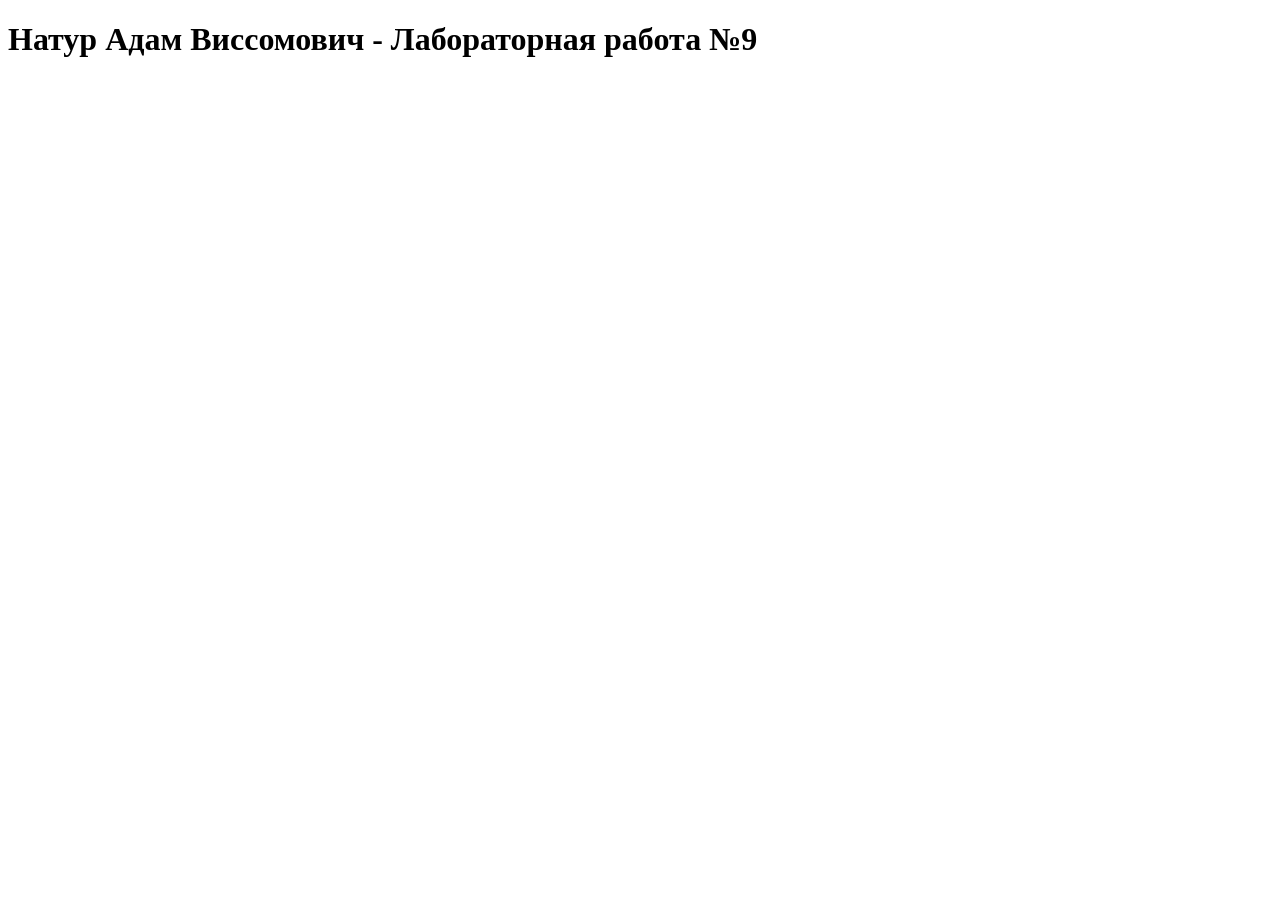
<file: index.html>
<!DOCTYPE html>
<html lang="en">
<head>
    <meta charset="UTF-8">
    <meta http-equiv="X-UA-Compatible" content="IE=edge">
    <meta name="viewport" content="width=<device-width>, initial-scale=1.0">
    <title>Document</title>
</head>
<body>
    <header>
        <h1>Натур Адам Виссомович - Лабораторная работа №9</h1>
    </header>
    <main>
        <script src = "scripts.js"></script>
    </main>
</body>
</html>
</file>
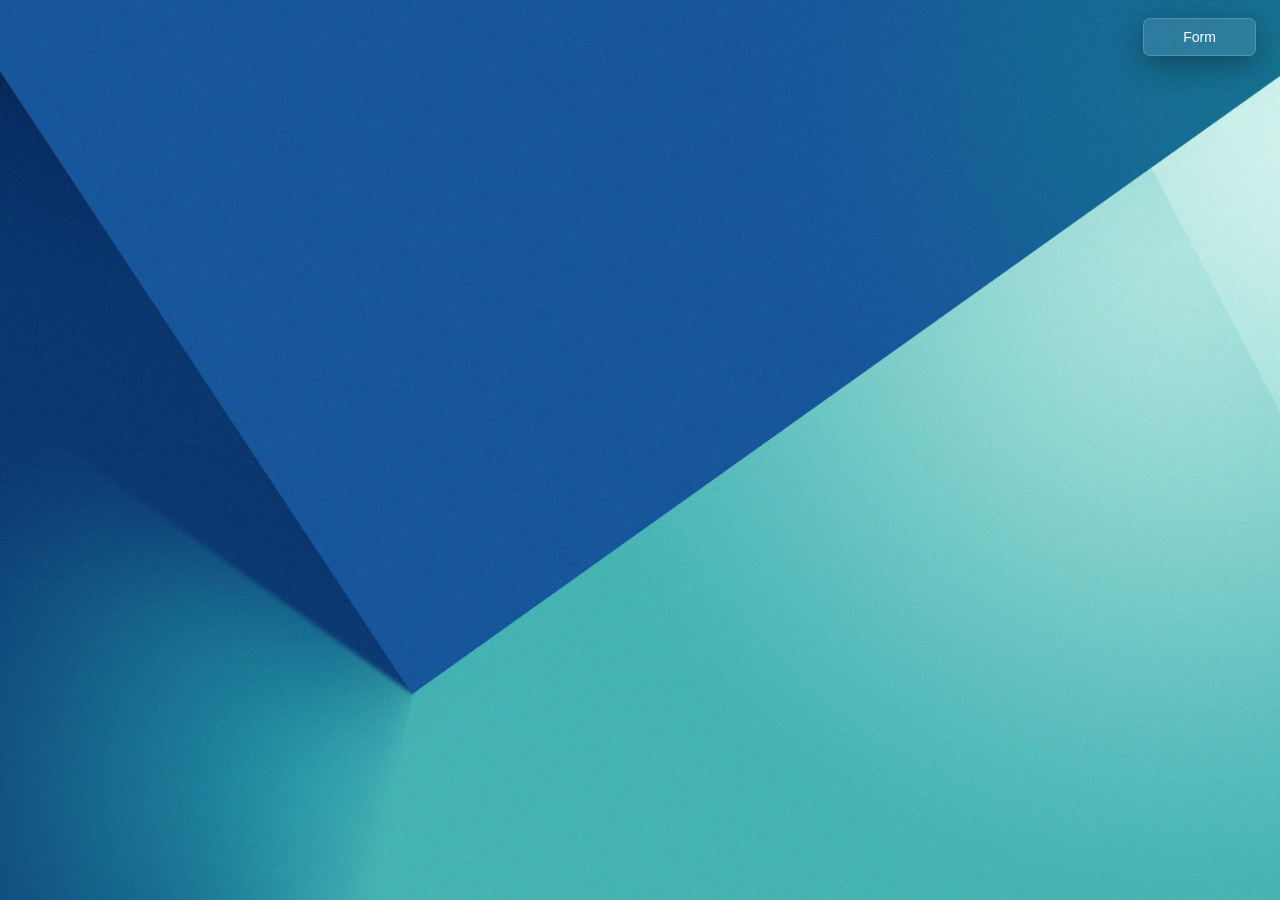
<file: Form/index.html>
<!DOCTYPE html>
<html lang="en">
  <head>
    <meta charset="UTF-8" />
    <meta http-equiv="X-UA-Compatible" content="IE=edge" />
    <meta name="viewport" content="width=device-width, initial-scale=1.0" />
    <link rel="stylesheet" href="style.css" />

    <link rel="preconnect" href="https://fonts.googleapis.com" />
    <link rel="preconnect" href="https://fonts.gstatic.com" crossorigin />
    <link
      href="https://fonts.googleapis.com/css2?family=DM+Sans&family=Fredoka+One&family=Roboto:wght@100&display=swap"
      rel="stylesheet"
    />
    <title>Document</title>
  </head>

  <body>
    <header>
      <button id="callerButton" class="chat_button glass">Form</button>
    </header>

    <main>
      <div id="mainDiv" class="mainDiv">
        <div id="formModal" class="formBox glassMain">
          <form
            id="form"
            class="form"
            name="contact"
            method="POST"
            data-netlify="true"
          >
            <label class="input-label"
              ><span class="input-title">E-mail</span>
              <input
                id="inputMail"
                class="input inputMail"
                placeholder="E-mail"
                type="email"
                name="mail"
                required
              />
            </label>
            <div id="error" class="errorDiv">
              <img src="img/error.svg" class="errorImage" width="20px" /><span
                id="errorText"
                >Let's start!</span
              >
            </div>
            <label class="input-label"
              ><span class="input-title">Password</span>
              <input
                id="inputPassword"
                class="input inputPassword"
                placeholder="Password"
                type="password"
                name="Password"
                minlength="6"
                required
              />
            </label>
          </form>
        </div>
        <div class="container">
          <div class="btn-holder">
            <button id="showButton" class="showButton">show</button>
            <input
              type="submit"
              form="form"
              id="loginButton"
              class="loginButton"
              value="Login"
            />
          </div>
        </div>
      </div>
    </main>
    <script src="main.js"></script>
  </body>
</html>
</file>
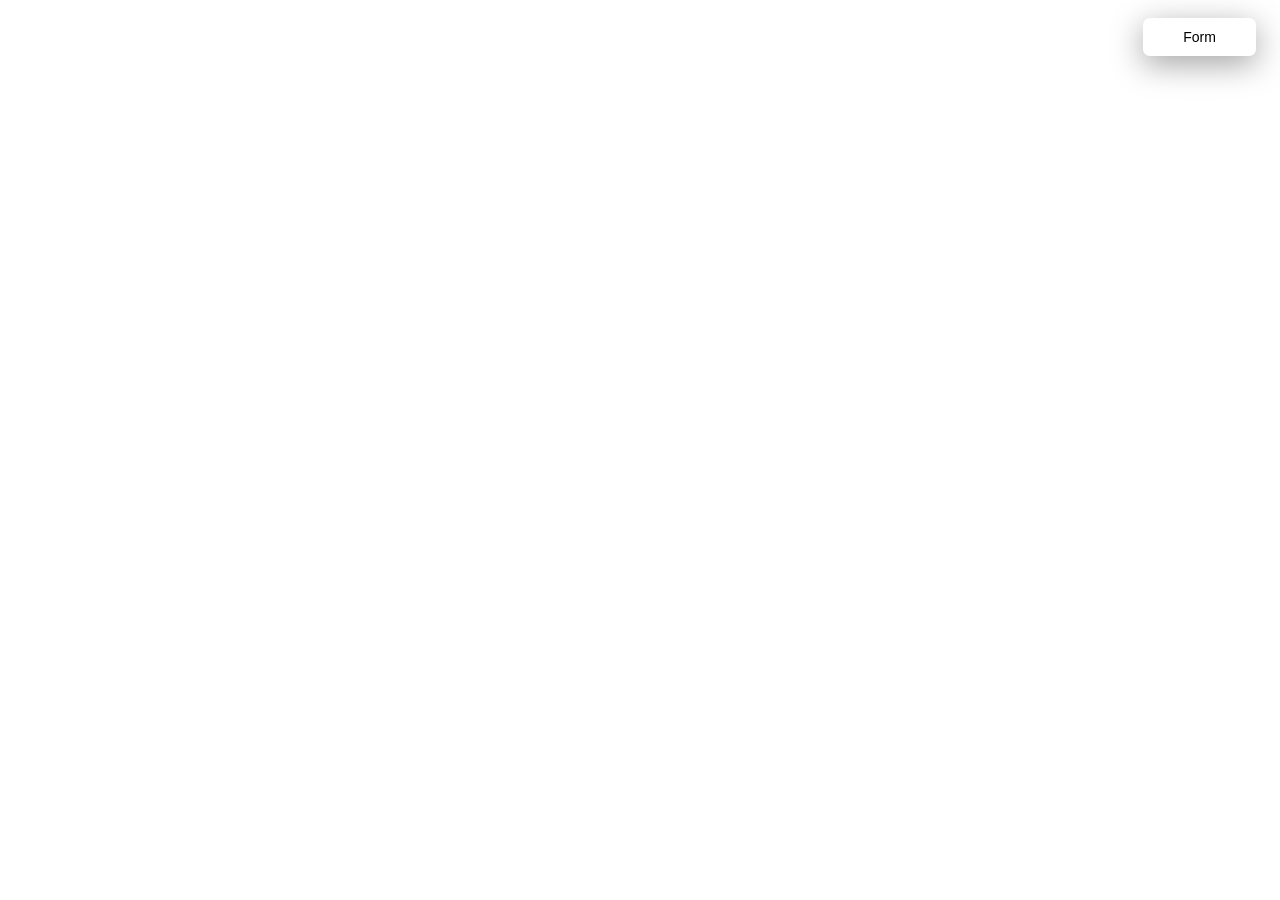
<file: Forms/index.html>
<!DOCTYPE html>
<html lang="en">
  <head>
    <meta charset="UTF-8" />
    <meta http-equiv="X-UA-Compatible" content="IE=edge" />
    <meta name="viewport" content="width=device-width, initial-scale=1.0" />
    <link rel="stylesheet" href="style.css" />

    <link rel="preconnect" href="https://fonts.googleapis.com" />
    <link rel="preconnect" href="https://fonts.gstatic.com" crossorigin />
    <link
      href="https://fonts.googleapis.com/css2?family=DM+Sans&family=Fredoka+One&family=Roboto:wght@100&display=swap"
      rel="stylesheet"
    />
    <link rel="stylesheet" href="https://fonts.googleapis.com/css2?family=Material+Symbols+Outlined:opsz,wght,FILL,GRAD@48,400,0,0" />
    <title>Document</title>
  </head>

  <body>
    <header>
      <button id="callerButton" class="chat_button glass">Form</button>
    </header>

    <main>
      <div id="mainDiv" class="mainDiv">
        <div id="formModal" class="formBox glassMain">
          <form
            id="form"
            class="form"
            name="contact"
            method="POST"
            data-netlify="true"
          >
            <label class="input-label"
              ><span class="input-title">E-mail</span>
              <input
                id="inputMail"
                class="input inputMail"
                placeholder="E-mail"
                type="email"
                name="mail"
                required
              />
            </label>
            <div id="error" class="errorDiv">
              <img src="img/error.svg" class="errorImage" width="20px" /><span
                id="errorText"
                >Let's start!</span
              >
            </div>
            <label class="input-label"
              ><span class="input-title">Password</span>
              <input
                id="inputPassword"
                class="input inputPassword"
                placeholder="Password"
                type="password"
                name="Password"
                minlength="6"
                required
              />
            </label>
          </form>
        </div>
        <div class="container">
          <div class="btn-holder">
            <button id="showButton" class="showButton"> Show        
            </button>
            <input
              type="submit"
              form="form"
              id="loginButton"
              class="loginButton"
              value="Login"
            />
          </div>
        </div>
      </div>
    </main>
    <script src="main.js"></script>
  </body>
</html>
</file>
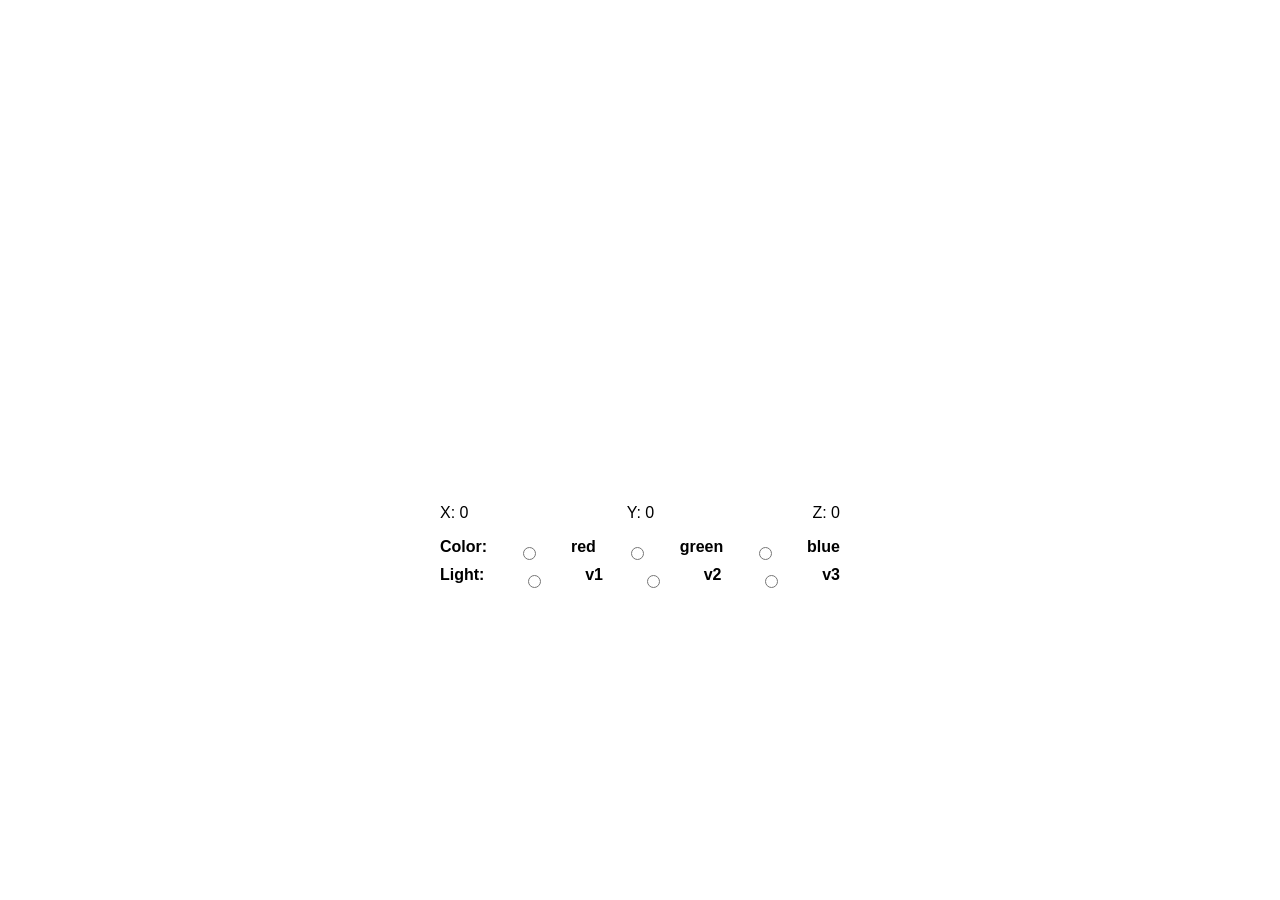
<file: three.js/index.html>
<!DOCTYPE html>
<html lang="en">
  <head>
    <meta charset="UTF-8" />
    <meta http-equiv="X-UA-Compatible" content="IE=edge" />
    <meta name="viewport" content="width=device-width, initial-scale=1.0" />
    <link rel="stylesheet" href="style.css" />

    <title>Document</title>
  </head>
  <body>
    <script type="module" src="main.js"></script>
    <canvas
      style="
        margin-left: auto;
        margin-right: auto;
        display: block;
        width: 900px;
        margin-bottom: 30px;
      "
      id="c"
    ></canvas>
    <form>
      <div id="info" class="flex">
        <p id="x">X: 0</p>
        <p id="y">Y: 0</p>
        <p id="z">Z: 0</p>
      </div>
      <div class="flex">
        <label for="color">Color:</label>
        <input type="radio" id="red" name="color" value="red" />
        <label for="red">red</label>
        <input type="radio" id="green" name="color" value="green" />
        <label for="green">green</label>
        <input type="radio" id="blue" name="color" value="blue" />
        <label for="blue">blue</label>
      </div>

      <div class="flex">
        <label for="light">Light:</label>
        <input type="radio" id="v1" name="light" value="v1" />
        <label for="v1">v1</label>
        <input type="radio" id="v2" name="light" value="v2" />
        <label for="v2">v2</label>
        <input type="radio" id="v3" name="light" value="v3" />
        <label for="v3">v3</label>
      </div>
    </form>
  </body>
</html>
</file>
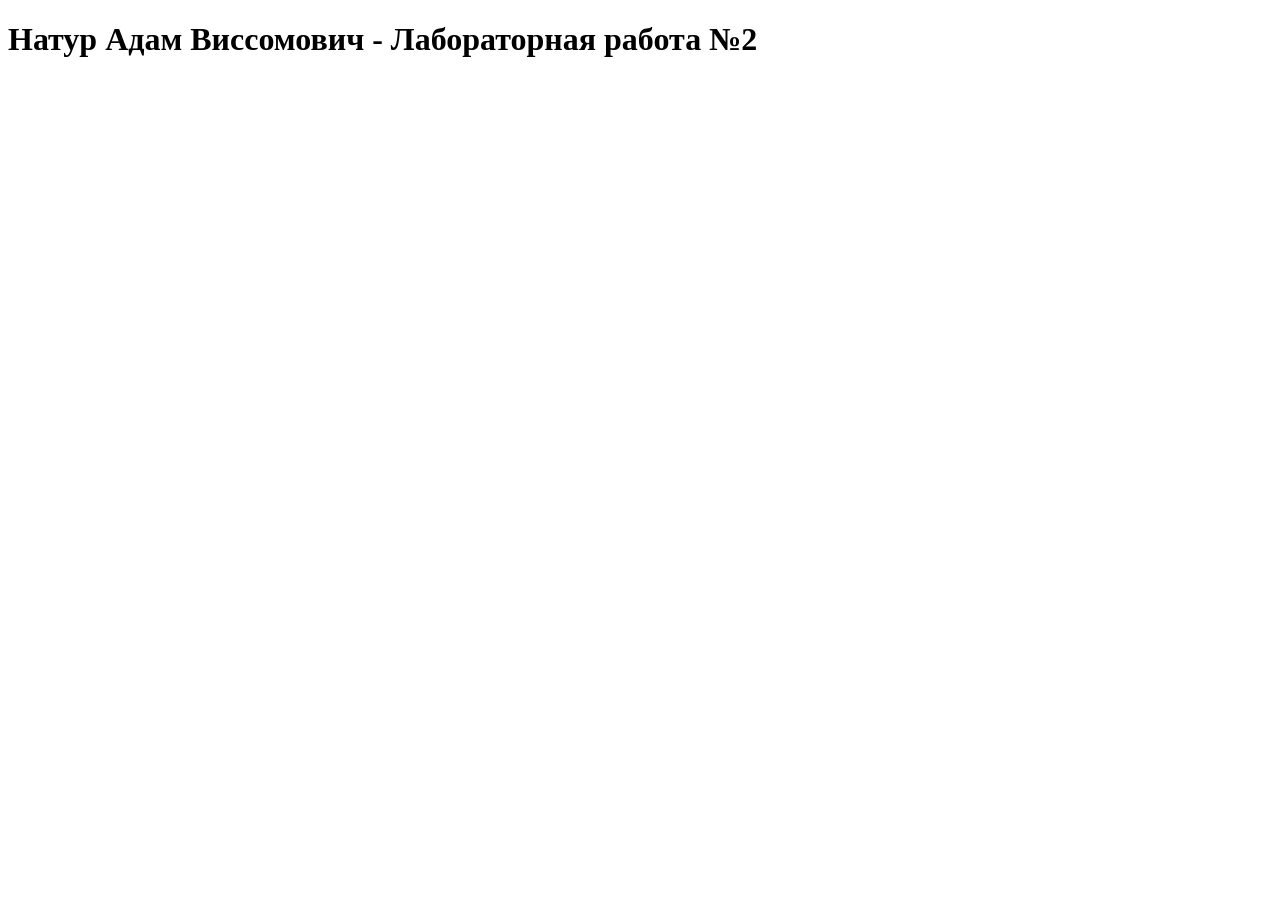
<file: index2.html>
<!DOCTYPE html>
<html lang="en">
<head>
    <meta charset="UTF-8">
    <meta http-equiv="X-UA-Compatible" content="IE=edge">
    <meta name="viewport" content="width=<device-width>, initial-scale=1.0">
    <title>Document</title>
</head>
<body>
    <header>
        <h1>Натур Адам Виссомович - Лабораторная работа №2</h1>
    </header>
    <main>
        <script src = "scripts2.js"></script>
    </main>
</body>
</html>
</file>
<file: Form/style.css>
:root {
  /*Colors*/
  --main-bg-color-1: #10151c;
  --main-bg-color-2: #ffffff;
  --buttons-bg-color: #ffffff;
  --main-text-color: #ffffff;
  --footer-bg-color: #f9f9fb;
  --common-text-color: #7e8597;
  --rare-text-color: #1a1a1a;
  --li-block-color: #141a25;
  --color-footer-button: rgba(255, 255, 255, 0.1);
  --max-width: 1400px;

  /*Fonts*/
  font-size: 62.5%;
  font-weight: 100;

  font-family: "DM Sans", sans-serif;
  font-family: "Fredoka One", cursive;
  font-family: "Roboto", sans-serif;
}

*,
*::before,
*::after {
  box-sizing: border-box;
  margin: 0;
  padding: 0;
}

body {
  background-image: url("img/main.jpg");
  background-repeat: no-repeat;
  background-attachment: fixed;
  background-size: cover;
}

button {
  transition: all 0.5s ease-out;
}

.chat_button {
  font-weight: 500;
  font-size: 1.4rem;
  line-height: 1.8rem;
  color: var(--main-text-color);

  border: none;
  background-color: rgba(255, 255, 255, 0.1);
  width: 113px;
  height: 38px;

  float: right;
  margin-top: 18px;
  margin-right: 24px;
}

header {
  height: 80px;
}
.glass {
  backdrop-filter: blur(1px);
  -webkit-backdrop-filter: blur(10px);
  border-radius: 7px;
  border: 1px solid rgba(255, 255, 255, 0.18);
  box-shadow: 0 8px 32px 0 rgba(0, 0, 0, 0.37);
}

.chat_button:hover {
  transition: all 0.5s ease-out;
  backdrop-filter: blur(3px);
  color: var(--buttons-bg-color);
  transform: scale(1.1, 1.1);
}

.showButton:hover {
  background-color: rgb(54, 123, 222, 0.7);
}

.loginButton:hover {
  background-color: rgb(54, 123, 222, 0.7);
}

.glassMain {
  backdrop-filter: blur(10px);
  -webkit-backdrop-filter: blur(10px);
  border-radius: 20px;
  border: 1px solid rgba(255, 255, 255, 0.18);
  box-shadow: 0 8px 32px 0 rgba(0, 0, 0, 0.37);
}

.formBox {
  display: block;
  width: 500px;
  height: 170px;
  margin-right: auto;
  margin-left: auto;
  margin-top: 35%;
  transition: all 0.5s ease-out;
}

html,
body {
  height: 100%;
}

body > footer {
  position: sticky;
  top: 100vh;
}

.allBlack {
  background-color: var(--main-bg-color-1);
}

::selection {
  background: var(--buttons-bg-color);
}

.abs {
  vertical-align: middle;
  margin-left: 15px;
}

.greyBG_sticky {
  background-color: var(--footer-bg-color);
  border: solid;
  border-width: 1px;
  border-color: #1a1a1a;
  padding: 24px 38px 24px 38px;
  margin-left: auto;
  margin-right: auto;
}

.form {
  width: 450px;
  margin: auto;
  margin-top: 3%;
}

.input-label {
  display: flex;
  align-items: center;
  justify-content: space-between;
  color: #ffffff;
}

.input-label {
  margin-top: 16px;
}

.input-label_type_2 {
  display: flex;
  align-items: center;
  justify-content: space-between;
  color: #ffffff;
  margin-top: 25px;
}

.mainDiv {
  display: none;
}

.input-title {
  margin-right: 35px;
  font-size: 24px;
  font-weight: 500;
  line-height: 1;
}

.input {
  border: 1px solid #ffffff;
  border-radius: 6px;
  padding: 10px 15px;
  background-color: transparent;
  color: #ffffff;
  font-family: inherit;
  font-size: inherit;
  font-weight: 300;
}

.mainDiv {
  width: 500px;
  margin-left: auto;
  margin-right: auto;
}

:focus {
  border-color: var(--buttons-bg-color);
  outline: none;
}

.input,
.button {
  width: 300px;
  flex-shrink: 0;
}

.container {
  justify-content: space-between;
  flex-direction: column;
  display: flex;
}
.container .btn-holder {
  justify-content: flex-end;
  display: flex;
}

.loginButton {
  position: relative;
  border: none;
  height: 30px;
  width: 56px;
  border-radius: 5px;
  background-color: rgb(54, 123, 222, 1);
  color: white;
  margin-top: 25px;
  margin-left: 16px;
}

.showButton {
  position: relative;
  border: none;
  height: 30px;
  width: 56px;
  border-radius: 5px;
  background-color: rgb(54, 123, 222, 1);
  color: white;
  margin-top: 25px;
  margin-left: 16px;
}

input:focus {
  border-color: rgb(37, 126, 251);
}

.errorDiv {
  width: 95px;
  height: 30px;
  border: 2px solid #d60101;
  border-radius: 15px;
  font-weight: 500;
  font-size: 1.1rem;
  line-height: 1.8rem;

  display: flex;
  align-items: center;
  justify-content: space-between;
  padding: 10px;
  background-color: rgb(255, 0, 0, 0.3);
  margin-left: 150px;
  margin-top: 16px;
}

.errorDivDisable {
  margin-top: 24px;
  visibility: hidden;
}

.errorNormal {
  width: 95px;
  height: 30px;
  border: 2px solid #34d000;
  border-radius: 15px;
  font-weight: 500;
  font-size: 1.1rem;
  line-height: 1.8rem;

  display: flex;
  align-items: center;
  justify-content: space-between;
  padding: 10px;
  background-color: rgba(0, 230, 38, 0.2);
  margin-left: 150px;
  margin-top: 16px;
}
</file>
<file: Forms/style.css>
:root {
  /*Colors*/
  --main-bg-color-1: #10151c;
  --main-bg-color-2: #ffffff;
  --buttons-bg-color: #ffffff;
  --main-text-color: #000000;
  --footer-bg-color: #f9f9fb;
  --common-text-color: #7e8597;
  --rare-text-color: #1a1a1a;
  --li-block-color: #141a25;
  --color-footer-button: rgba(255, 255, 255, 0.1);
  --max-width: 1400px;

  /*Fonts*/
  font-size: 62.5%;
  font-weight: 100;

  font-family: "DM Sans", sans-serif;
  font-family: "Fredoka One", cursive;
  font-family: "Roboto", sans-serif;
}

*,
*::before,
*::after {
  box-sizing: border-box;
  margin: 0;
  padding: 0;
}

body {
  background-repeat: no-repeat;
  background-attachment: fixed;
  background-size: cover;
}

button {
  transition: all 0.5s ease-out;
}

.chat_button {
  font-weight: 500;
  font-size: 1.4rem;
  line-height: 1.8rem;
  color: var(--main-text-color);

  border: none;
  background-color: rgba(255, 255, 255, 0.1);
  width: 113px;
  height: 38px;

  float: right;
  margin-top: 18px;
  margin-right: 24px;
}

header {
  height: 80px;
}
.glass {
  backdrop-filter: blur(1px);
  -webkit-backdrop-filter: blur(10px);
  border-radius: 7px;
  border: 1px solid rgba(255, 255, 255, 0.18);
  box-shadow: 0 8px 32px 0 rgba(0, 0, 0, 0.37);
}

.chat_button:hover {
  transition: all 0.5s ease-out;
  backdrop-filter: blur(3px);
  transform: scale(1.1, 1.1);
}

.showButton:hover {
  background-color: rgb(54, 123, 222, 0.7);
}

.showButton::selection {
  background-color: rgb(54, 123, 222, 0.7);

}

.showButton::selection {
  background-color: rgb(54, 123, 222, 0.7);

}

.showNoEye::selection {
  display:none;
}

.showEye::selection {
  display:block;
}


.loginButton:hover {
  background-color: rgb(54, 123, 222, 0.7);
}

.glassMain {
  backdrop-filter: blur(10px);
  -webkit-backdrop-filter: blur(10px);
  border-radius: 20px;
  border: 1px solid rgba(255, 255, 255, 0.18);
  box-shadow: 0 8px 32px 0 rgba(0, 0, 0, 0.37);
}

.formBox {
  display: block;
  width: 500px;
  height: 170px;
  margin-right: auto;
  margin-left: auto;
  margin-top: 35%;
  transition: all 0.5s ease-out;
}

html,
body {
  height: 100%;
}

body > footer {
  position: sticky;
  top: 100vh;
}

.allBlack {
  background-color: var(--main-bg-color-1);
}

::selection {
  background: var(--buttons-bg-color);
}


.abs {
  vertical-align: middle;
  margin-left: 15px;
}

.greyBG_sticky {
  background-color: var(--footer-bg-color);
  border: solid;
  border-width: 1px;
  border-color: #1a1a1a;
  padding: 24px 38px 24px 38px;
  margin-left: auto;
  margin-right: auto;
}

.form {
  width: 450px;
  margin: auto;
  margin-top: 3%;
}

.input-label {
  display: flex;
  align-items: center;
  justify-content: space-between;
  color: #000000;
}

.input-label {
  margin-top: 16px;
}

.input-label_type_2 {
  display: flex;
  align-items: center;
  justify-content: space-between;
  color: #000000;
  margin-top: 25px;
}

.mainDiv {
  display: none;
}

.input-title {
  margin-right: 35px;
  font-size: 24px;
  font-weight: 500;
  line-height: 1;
}

.input {
  border: 1px solid #000000;
  border-radius: 6px;
  padding: 10px 15px;
  background-color: transparent;
  color: #000000;
  font-family: inherit;
  font-size: inherit;
  font-weight: 300;
}

.mainDiv {
  width: 500px;
  margin-left: auto;
  margin-right: auto;
}

:focus {
  border-color: var(--buttons-bg-color);
  outline: none;
}

.input,
.button {
  width: 300px;
  flex-shrink: 0;
}

.container {
  justify-content: space-between;
  flex-direction: column;
  display: flex;
}
.container .btn-holder {
  justify-content: flex-end;
  display: flex;
}

.loginButton {
  position: relative;
  border: none;
  height: 30px;
  width: 56px;
  border-radius: 5px;
  background-color: rgb(0, 0, 0);
  color: rgb(255, 255, 255);
  margin-top: 25px;
  margin-left: 16px;
}

.showButton {
  position: relative;
  border: none;
  height: 30px;
  width: 56px;
  border-radius: 5px;
  background-color: rgb(0, 0, 0);
  color: white;
  margin-top: 25px;
  margin-left: 16px;
  
}

input:focus {
  border-color: rgb(0, 0, 0);
}

.errorDiv {
  width: 95px;
  height: 30px;
  border: 2px solid #d60101;
  border-radius: 15px;
  font-weight: 500;
  font-size: 1.1rem;
  line-height: 1.8rem;

  display: flex;
  align-items: center;
  justify-content: space-between;
  padding: 10px;
  background-color: rgb(255, 0, 0, 0.3);
  margin-left: 150px;
  margin-top: 16px;
}

.errorDivDisable {
  margin-top: 24px;
  visibility: hidden;
}

.errorNormal {
  width: 95px;
  height: 30px;
  border: 2px solid #34d000;
  border-radius: 15px;
  font-weight: 500;
  font-size: 1.1rem;
  line-height: 1.8rem;

  display: flex;
  align-items: center;
  justify-content: space-between;
  padding: 10px;
  background-color: rgba(0, 230, 38, 0.2);
  margin-left: 150px;
  margin-top: 16px;
}
</file>
<file: three.js/style.css>
form {
  width: 400px;
  margin: 0 auto;
  font-family: Arial, sans-serif;
}

label {
  display: block;
  margin-bottom: 10px;
  font-weight: bold;
}

input[type="radio"] {
  margin-right: 5px;
}

input[type="submit"] {
  margin-top: 20px;
  background-color: #4caf50;
  color: white;
  border: none;
  padding: 10px;
  border-radius: 5px;
}

.flex {
  display: flex;
  flex-direction: row;
  justify-content: space-between;
}
</file>
